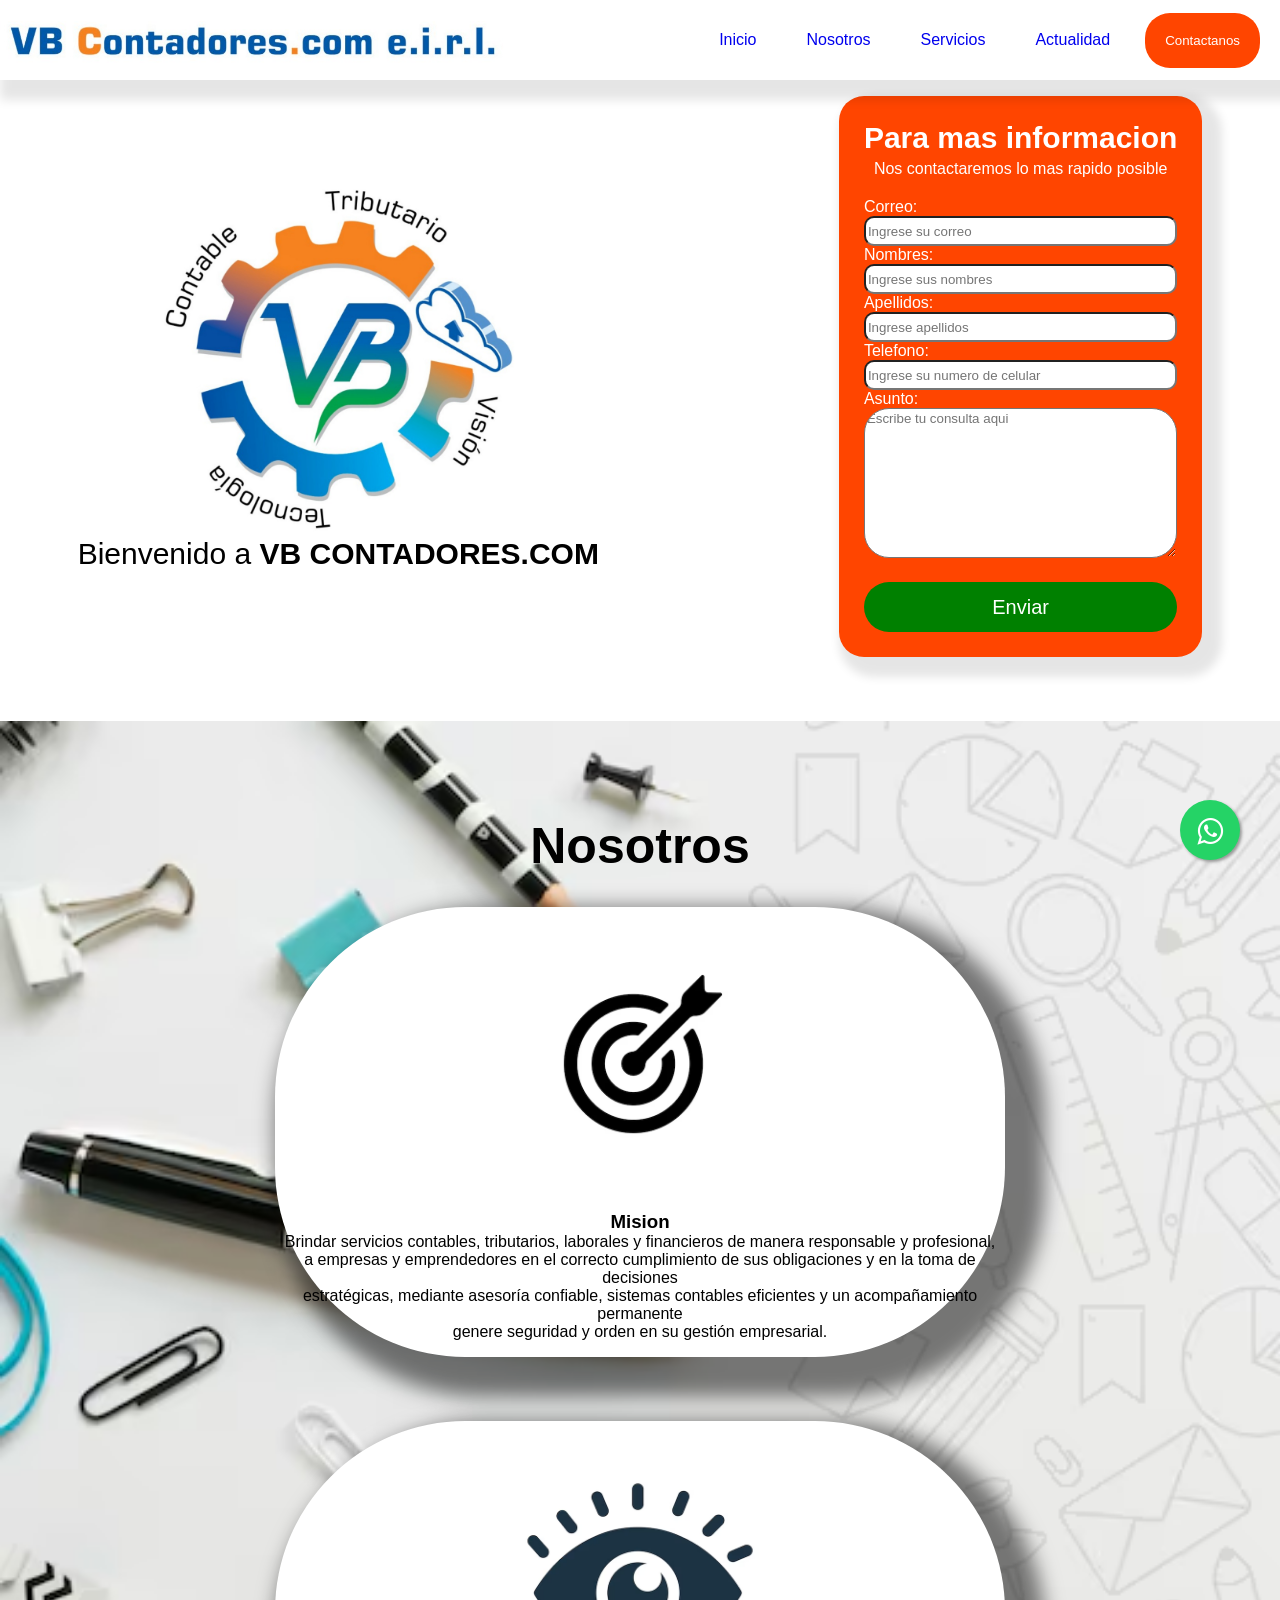
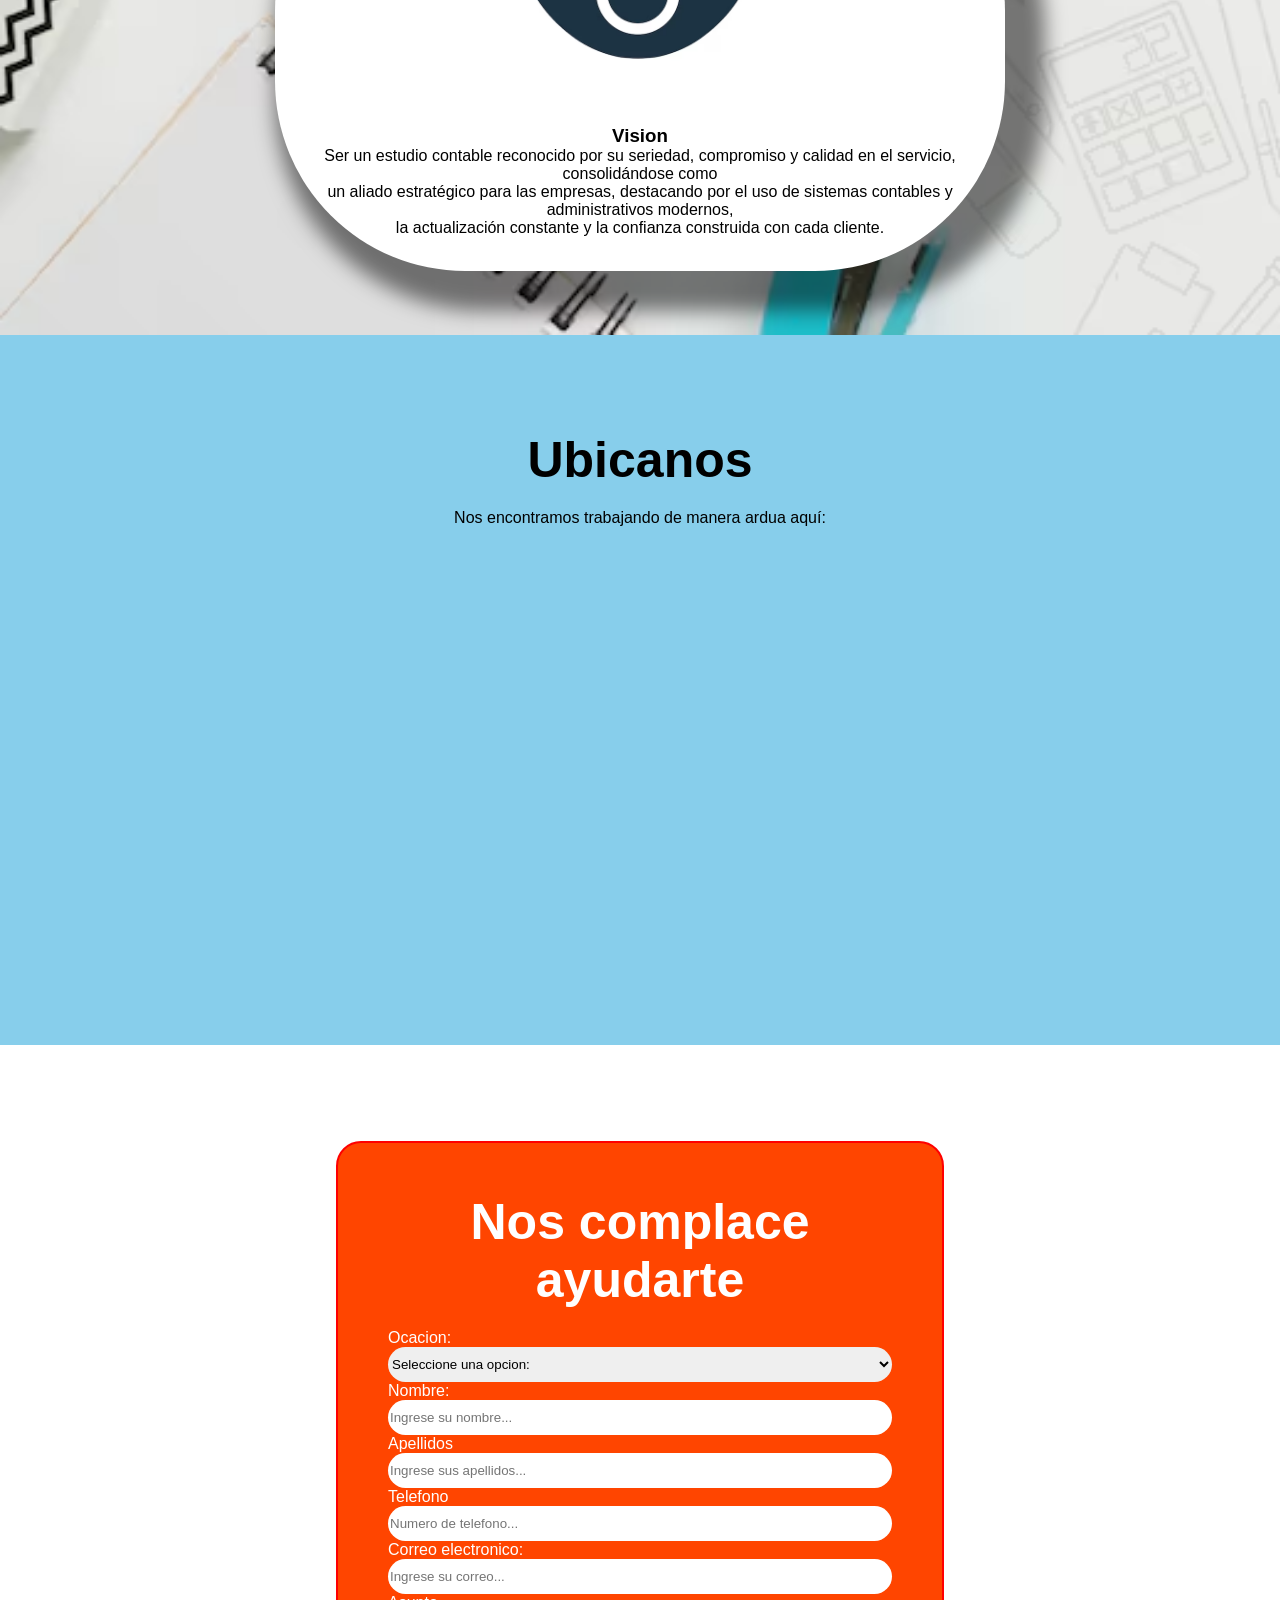
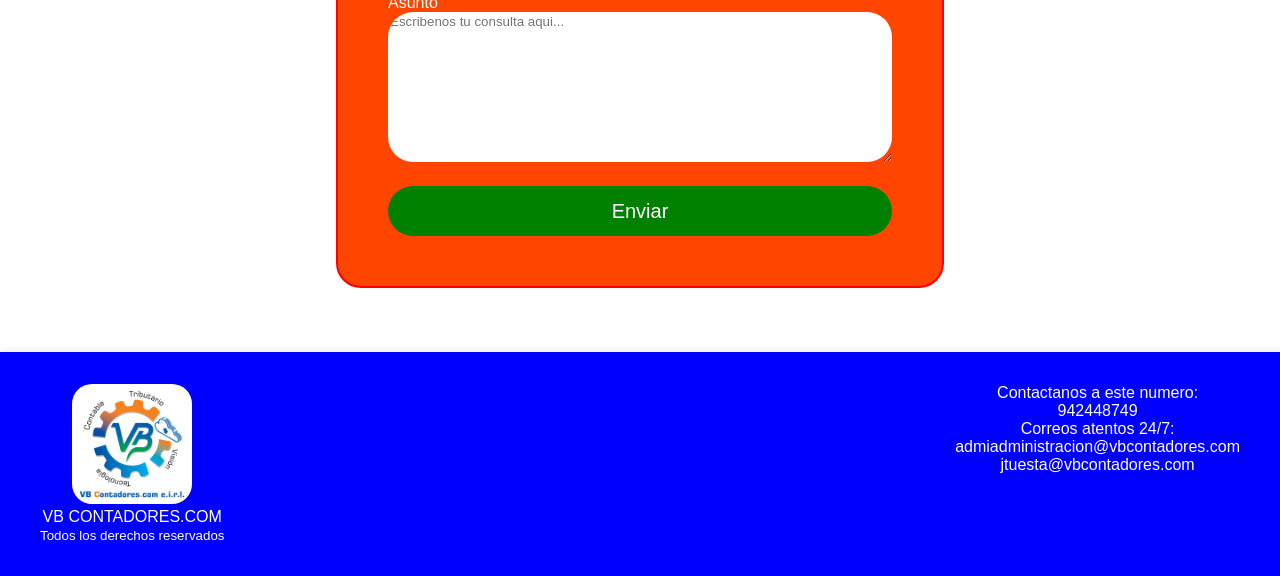
<file: index.html>
<!DOCTYPE html>
<html lang="en">
<head>
    <meta charset="UTF-8">
    <meta name="viewport" content="width=device-width, initial-scale=1.0">
    <title>VB CONTADORES.COM</title>
    <link rel="stylesheet" href="inicio.css">
    <link rel="stylesheet" href="wsp.css" />
</head>
<body>
    <link rel="stylesheet" href="https://maxcdn.bootstrapcdn.com/font-awesome/4.5.0/css/font-awesome.min.css">
    <a href="https://api.whatsapp.com/send?phone=51942448749&text=Me%20gustar%C3%ADa%20agendar%20una%20consulta%20con%20un%20asesor%20de%20VB%20Contadores%20para%20mejorar%20la%20contabilidad%20de%20mi%20negocio." class="float" target="_blank">
    <i class="fa fa-whatsapp my-float "></i>
    </a>
    <header class="TopHeader">
        <nav class="Dashboard">
            <a href="#"><img src="img/logoDashboard.jpeg" class="Logo_Dashboard"></a>
            <button class="Menu_Toggle" aria-label="Abrir">&#9776</button>

            <ul class="Menu_Horizontal">
                <li><a href="index.html">Inicio</a></li>
                <li><a href="#Nosotros">Nosotros</a>
                    <ul class="Menu_Vertical">
                        <li><a href="#Nosotros_Mision">Mision</a></li>
                        <li><a href="#Nosotros_Vision">Vision</a></li>
                        <li><a href="#Ubicacion">Ubicacion</a></li>
                    </ul>
                </li>
                <li><a href="servicios.html">Servicios</a>
                    <ul class="Menu_Vertical">
                        <li><a href="servicios.html">OUTSOURCING CONTABLE TRIBUTARIO LABORAR, ADMINSTRATIVO</a></li>
                        <li><a href="servicios.html">ASESORIA CONTABLE</a></li>
                        <li><a href="servicios.html">ASESORIA LABORAL </a></li>
                        <li><a href="servicios.html">AUDITORIAS PREVENTIVAS</a></li>
                        <li><a href="servicios.html">ASESORIA FINANCIERA</a></li>
                        <li><a href="servicios.html">CONSULTORIA EMPRESARIAL</a></li>
                        <li><a href="servicios.html">SISTEMA CONTABLE IERP</a></li>
                        <li><a href="servicios.html">SISTEMA ADMINISTRATIVO EIRP</a></li>  
                    </ul> 
                </li>
                <li><a href="#">Actualidad</a></li>
                <button type="button" class="Boton_Contacto" onclick="location.href='#Contactanos'">Contactanos</button>
            </ul>
        </nav>
    </header>
    <section class="Inicio">
        <div class="Conteiner_Inicio">
            <div class="Presentacion">
                <img src="img/logoPresentacion.jpeg" class="Logo_Presentacion">
                <p>Bienvenido a <strong>VB CONTADORES.COM</strong></p>
            </div>
            <div class="Formulario">
                <form action="https://formsubmit.co/55d2449d9b3b918483f0439a18abc93c" method="POST">
                    <h4>Para mas informacion</h4>
                    <p>Nos contactaremos lo mas rapido posible</p>
                    <div class="inputs">
                        <label>Correo:</label>
                        <input type="email" id="email" name="email" placeholder="Ingrese su correo" required />
                    </div>
                    <div class="inputs">
                        <label>Nombres:</label>
                        <input type="text" id="text" name="text" placeholder="Ingrese sus nombres">
                    </div>
                    <div class="inputs">
                        <label>Apellidos:</label>
                        <input type="lastname" id="lastname" name="lastname" placeholder="Ingrese apellidos">
                    </div>
                    <div class="inputs">
                        <label>Telefono:</label>
                        <input type="phonenumber" id="phonenumber" name="phonenumber" placeholder="Ingrese su numero de celular">
                    </div>
                    <div class="inputs">
                        <label>Asunto:</label>
                        <textarea rows="3" id="asunto" name="asunto" placeholder="Escribe tu consulta aqui"></textarea>
                    </div>
                    <button class="Boton_Inicio" type="submit">Enviar</button>
                </form>
            </div>
        </div>
    </section>
    <section class="Nosotros" id="Nosotros">
        <h2>Nosotros</h2>
        <div class="Conteiner_Nosotros">
            <div class="Nosotros_Mision" id="Nosotros_Mision">
                
                <img src="img/mision.avif" alt="Mision" class="imgMision">
                <h3>Mision</h3>
                <p>Brindar servicios contables, tributarios, laborales y financieros de manera responsable y profesional,</p>
                <p>a empresas y emprendedores en el correcto cumplimiento de sus obligaciones y en la toma de decisiones</p>
                <p>estratégicas, mediante asesoría confiable, sistemas contables eficientes y un acompañamiento permanente</p>
                <p>genere seguridad y orden en su gestión empresarial.</p>
            </div>
            <div class="Nosotros_Vision" id="Nosotros_Vision">
                <img src="img/vision.avif" alt="Vision" class="imgVision">
                <h3>Vision</h3>
                <p>Ser un estudio contable reconocido por su seriedad, compromiso y calidad en el servicio, consolidándose como</p>
                <p>un aliado estratégico para las empresas, destacando por el uso de sistemas contables y administrativos modernos,</p>
                <p>la actualización constante y la confianza construida con cada cliente.</p>
            </div>
        </div>
    </section>
    <section class="Ubicacion" id="Ubicacion">
        <h2>Ubicanos</h2>
        <div class="Conteiner_Ubicacion">
            <p>Nos encontramos trabajando de manera ardua aquí:</p>
            <iframe src="https://www.google.com/maps/embed?pb=!1m18!1m12!1m3!1d975.4646472231271!2d-77.04025813047322!3d-12.053249187722406!2m3!1f0!2f0!3f0!3m2!1i1024!2i768!4f13.1!3m3!1m2!1s0x9105c8c5e4696289%3A0x8f0d334d93e5d5ca!2sJr.%20Washington%201095%2C%20Lima%2015001!5e0!3m2!1ses-419!2spe!4v1766199949583!5m2!1ses-419!2spe" 
            width="600" height="450" style="border:0;" allowfullscreen="" loading="lazy" referrerpolicy="no-referrer-when-downgrade">
            </iframe>

        </div>
    </section>
    <section class="Contactanos" id="Contactanos">
        <div class="Container_Contactanos">
            <div class="Formulario_Contactanos">
                <form action="https://formsubmit.co/55d2449d9b3b918483f0439a18abc93c" method="POST">
                    <h2>Nos complace ayudarte</h2>
                    <div class="inputs">
                        <label>Ocacion:</label>
                        <select name="Ocacion" id="Ocacion" required>
                            <option value="">Seleccione una opcion:</option>
                            <option value="empresa">Empresa</option>
                            <option value="practicante">Practicante</option>
                        </select>
                    </div>
                    <div class="inputs">
                        <label for="name">Nombre:</label>
                        <input type="text" id="name" name="name" placeholder="Ingrese su nombre..." required>
                    </div>
                    <div class="inputs">
                        <label for="apellidos">Apellidos</label>
                        <input type="text" id="lastname" name="lastname" placeholder="Ingrese sus apellidos..." required>
                    </div>
                    <div class="inputs">
                        <label for="phonenumber">Telefono</label>
                        <input type="text" id="phonenumber" name="phonenumber" placeholder="Numero de telefono..." required>
                    </div>
                    <div class="inputs">
                        <label>Correo electronico:</label>
                        <input type="email" id="email" name="email" placeholder="Ingrese su correo..." required>
                    </div>
                    <div class="inputs">
                        <label for="textarea">Asunto</label>
                        <textarea rows="3" id="textarea" name="textarea" placeholder="Escribenos tu consulta aqui..."></textarea>
                    </div>
                    <button class="Boton_Contactanos" type="submit">Enviar</button>
                </form>
            </div>
        </div>
    </section>
    <section>
        <footer class="footer">
            <div class="Conteiner_Fotter">
                <div class="Footer_Logo">
                    <a href="#"><img src="img/logoVBCONTADORES.jpeg" class="Logo_Footer"></a>
                    <p>VB CONTADORES.COM</p>
                    <small>Todos los derechos reservados</small>
                </div>
                <div class="Footer_Contacto">
                    <p>Contactanos a este numero:</p>
                    <p>942448749</p>
                    <p>Correos atentos 24/7:</p>
                    <p>admiadministracion@vbcontadores.com</p>
                    <p>jtuesta@vbcontadores.com</p>
                </div>
            </div>
        </footer>
    </section>
    <script src="scrips.js"></script>
</body>
</html>
</file>
<file: inicio.css>
*{
    margin: 0;
    box-sizing: border-box;
    font-family: 'Segoe UI', Tahoma, Geneva, Verdana, sans-serif;
}
html {
  scroll-behavior: smooth;
}

.Dashboard{
    width: 100%;
    z-index: 100;
    height: 80px;
    background-color: white;
    box-shadow: 10px 10px 10px 10px rgba(0, 0, 0, 0.1);
    display: flex;
    position: fixed;
    justify-content: space-between;
    align-items: center;
}
.Logo_Dashboard{
    max-height: 50px;
    width: auto;

}
.Menu_Toggle{
    background: none;
    border: none;
    cursor: pointer;
    font-size: 2rem;
    display: none;
    margin-left: 1rem;
}
.Menu_Horizontal{
    display: flex;
    justify-content: center;
    align-items: center;
    list-style: none;
    margin-right: 20px;
}
.Menu_Horizontal li a{
    text-decoration: none;
    padding: 15px;
    border-radius: 10px;
    display: inline-block;
    margin-right: 20px;
}
.Menu_Horizontal li a:hover{
    background-color: orangered;
    color: white;
    font-size: 17px;
    transition: 0.2s ease;
}
.Menu_Vertical{
    position: absolute;
    list-style: none;
    padding: 0;
    margin: 0;
    display: none;
}
.Menu_Horizontal li:hover .Menu_Vertical{
    display: block;
}
.Menu_Vertical li a{
    background-color: orangered;
    color: white;
    width: 12rem;
    margin-bottom: 3px;
    border: 2px solid white;
}
.Boton_Contacto{
    background-color: orangered;
    color: white;
    border-radius: 25px;
    padding: 20px;
    cursor: pointer;
    border: none;
}
.Inicio{
    padding-top: 6rem;
    padding-bottom: 4rem;
    padding-left: 2rem;
    padding-right: 2rem;
    display: flex;
    align-items: center;
    justify-content: center;
}
.Conteiner_Inicio{
    display: flex;
    justify-content: center;
    align-items: center;
    gap: 15rem;
}
.Presentacion img{
    height: 350px ;
    justify-content: center;
    align-items: center;
    width: auto;
}
.Presentacion{
    text-align: center;
    justify-content: center;
    align-items: center;
}
.Presentacion p{
    font-size: 30px;
}
.Formulario{
    border: none;
    text-align: center;
    padding: 25px;
    border-radius: 25px;
    box-shadow: 10px 10px 10px 10px rgba(0, 0, 0, 0.1);
    background-color: orangered;
    color: white;
}
.Formulario h4{
    font-size: 30px;
    margin-bottom: 5px;
}
.Formulario p{
    margin-bottom: 20px;
}
.Formulario label{
    display: block;
    text-align: left;
}
.Formulario input{
    width: 100%;
    height: 30px;
    border-radius: 10px;
}
.Formulario textarea{
    height: 150px;
    width: 100%;
    border-radius: 25px;
}
.Boton_Inicio{
    border-radius: 25px;
    height: 50px;
    width: 100%;
    margin-top: 20px;
    background-color: green;
    color: white;
    border: none;
    font-size: 20px;
}

.Nosotros{
    padding-top: 6rem;
    padding-bottom: 4rem;
    padding-left: 2rem;
    padding-right: 2rem;
    text-align: center;
    background: url(img/FondoContabilidad.avif);
    background-repeat: no-repeat;
    background-size: cover;
}
.Nosotros h2{
    font-size: 50px;
    margin-bottom: 2rem;
}
.Conteiner_Nosotros{
    display: flex;
    flex-direction: column;
    align-items: center;
    justify-content: center;
    gap: 4rem;
}
.Nosotros_Mision img{
  height: 300px;  
  border-radius: 360px;
}

.Nosotros_Vision img{
    height: 300px;
    border-radius: 360px;
}
.Nosotros_Mision p{
    text-align: center;
}
.Nosotros_Vision p{
    text-align: center;
}
.Nosotros_Mision{
    box-shadow: 20px 20px 20px 20px rgba(0, 0, 0, 0.5);
    border-radius: 190px;
    height: 450px;
    width: 60%;
    background-color: white;
}
.Nosotros_Vision{
    box-shadow: 20px 20px 20px 20px rgba(0, 0, 0, 0.5);
    border-radius: 190px;
    height: 450px;
    width: 60%;
    background-color: white;
}
.Ubicacion{
    padding-top: 6rem;
    padding-bottom: 4rem;
    padding-left: 2rem;
    padding-right: 2rem;
    text-align: center;
    background-color: skyblue;
}
.Ubicacion h2{
    font-size: 50px;
    margin-bottom: 20px;
}
.Conteiner_Ubicacion iframe{
    border-radius: 25px;
}
.Contactanos{
    padding-top: 6rem;
    padding-bottom: 4rem;
    padding-left: 2rem;
    padding-right: 2rem;
    text-align: center;
    display: flex;
    justify-content: center;
    align-items: center;
}
.Container_Contactanos h2{
    font-size: 50px;
    margin-bottom: 20px;
}
.Container_Contactanos{
    text-align: center;
    border: 2px solid red;
    width: 50%;
    border-radius: 25px;
    padding: 50px;
    background-color: orangered;
    color: white;
}
.Container_Contactanos textarea{
    height: 150px;
    width: 100%;
    border-radius: 25px;
    border: none;
}
.Container_Contactanos label{
    display: block;
    text-align: left;
}
.Container_Contactanos select{
    width: 100%;
    border-radius: 25px;
    height: 35px;
    border: none;
}
.Container_Contactanos input{
    width: 100%;
    border-radius: 25px;
    height: 35px;
    border: none;
}
.Boton_Contactanos{
    border-radius: 25px;
    height: 50px;
    width: 100%;
    margin-top: 20px;
    background-color: green;
    color: white;
    border: none;
    font-size: 20px;
}



.Servicios{
    padding-top: 5rem;

}
.Container_Servicios{
    background-image: url(img/SERVICIOS.webp);
    height: 300px;
    width: 100%;
    opacity: 0.5;
    display: flex;
    justify-content: left;
    align-items: center;
    background-repeat: no-repeat;
    background-size: cover;
}
.Container_Servicios h1{
    margin-left: 6rem;
    font-size: 80px;
    color: black;
}


.Ofrecemos{
    padding-bottom: 4rem;
    padding-left: 2rem;
    padding-right: 2rem;
    display: flex;
    flex-wrap: wrap;
    gap: 3rem;
}
.Ofrecemos_texto{
    max-width: 900px;
    margin: 40px auto;
}
.Ofrecemos_texto p{
    font-size: 18px;
  line-height: 1.8;
  color: #374151;
  text-align: justify;
}
.overlay_left h2{
    margin-bottom: 20px;
    text-align: center;
}
.overlay_right h2{
    margin-bottom: 20px;
    text-align: center;
}
.overlay_left {
  position: relative;
  width: 100%;
  height: 300px;
  display: flex;
  justify-content: center;
}

.imageL {
  display: block;
  width: 80%;
  height: 300px;
  border-radius: 25px;
}

.overlayL {
  position: absolute;
  bottom: 0;
  left: 0;
  right: 0;
  background-color: blue;
  overflow: hidden;
  width: 0;
  height: 100%;
  transition: .5s ease;
  border-radius: 25px;
  margin-left: 145px;
}

.overlay_left:hover .overlayL {
  width: 80%;
}

.textL {
  color: white;
  font-size: 20px;
  position: absolute;
  top: 50%;
  left: 50%;
  -webkit-transform: translate(-50%, -50%);
  -ms-transform: translate(-50%, -50%);
  transform: translate(-50%, -50%);
  white-space: nowrap;
}




.overlay_right {
    position: relative;
    width: 100%;
    display: flex;
    justify-content: center;
    height: 300px;
}

.imageR {
  display: block;
  width: 80%;
  height: 300px;
  border-radius: 25px;
}

.overlayR {
  position: absolute;
  bottom: 0;
  left: 80%;
  right: 0;
  background-color: #008CBA;
  overflow: hidden;
  width: 0;
  height: 100%;
  transition: .5s ease;
  border-radius: 25px;
  margin-left: 145px;
}

.overlay_right:hover .overlayR {
  width: 80%;
  left: 0;
}

.textR {
  color: white;
  font-size: 20px;
  position: absolute;
  top: 50%;
  left: 50%;
  -webkit-transform: translate(-50%, -50%);
  -ms-transform: translate(-50%, -50%);
  transform: translate(-50%, -50%);
  white-space: nowrap;
}







.footer{
    background-color: blue;
    box-shadow: 10px 10px 10px 10px rgba(0, 0, 0, 0.1);
    padding: 2rem 1rem;
    color: white;
}
.Conteiner_Fotter{
    display: flex;
    flex-direction: row;
    justify-content: space-between;
    flex-wrap: wrap;
    max-width: 1200px;
    margin: auto;
    gap: 2rem;
}
.Logo_Footer{
    height: 120px;
    width: auto;
    border-radius: 20px;
}
.Footer_Logo{
    text-align: center;
}
.Footer_Contacto{
    text-align: center;
    align-items: center;
    justify-content: center;
}
</file>
<file: wsp.css>
.float{
	position:fixed;
	width:60px;
	height:60px;
	bottom:40px;
	right:40px;
	background-color:#25d366;
	color:#FFF;
	border-radius:50px;
	text-align:center;
  font-size:30px;
	box-shadow: 2px 2px 3px #999;
  z-index:100;
}
.float:hover {
	text-decoration: none;
	color: #FFF;
  background-color:#1ab152;
    
    animation: shake 1s;

 
  animation-iteration-count: infinite;
}

.my-float{
	margin-top:16px;
}
</file>
